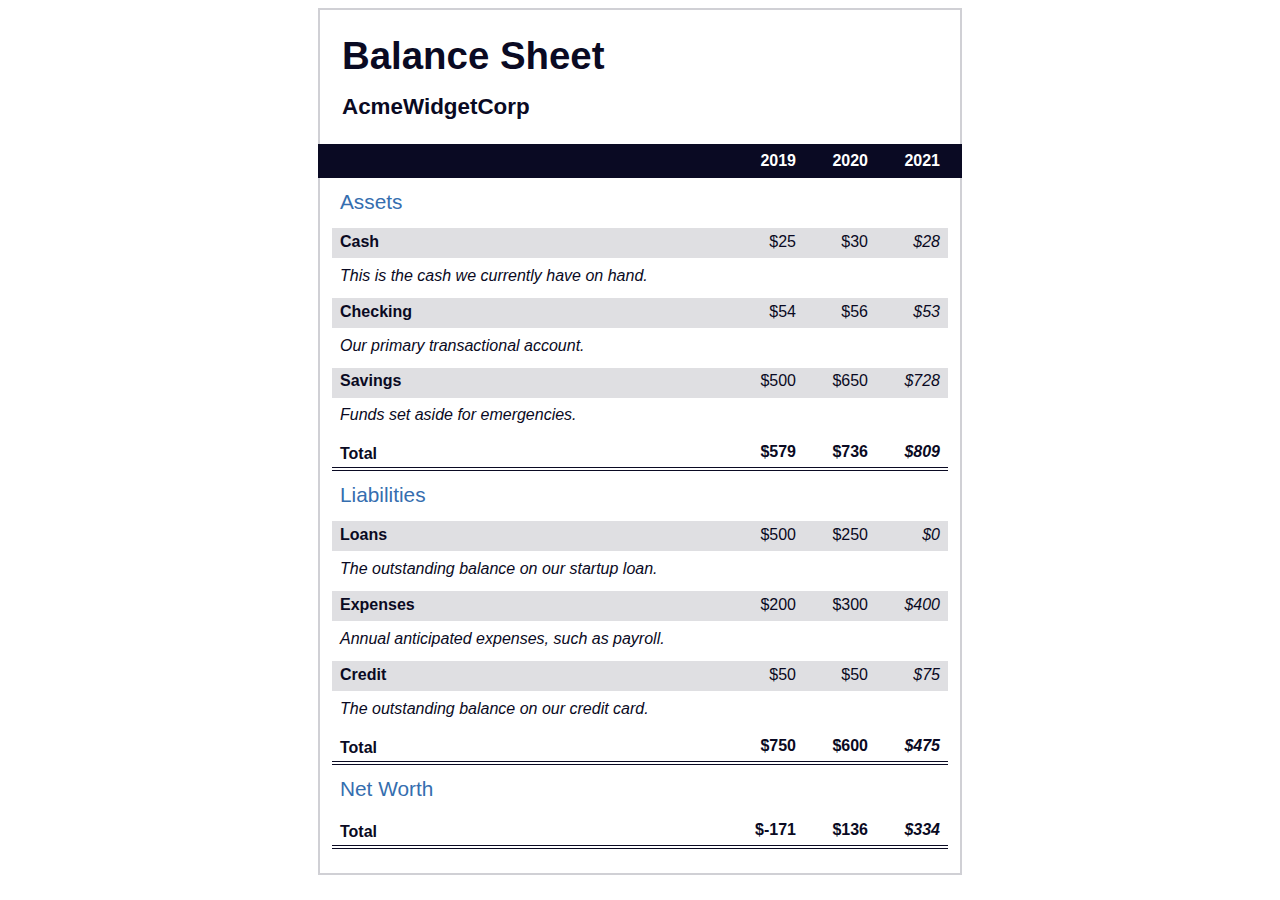
<file: Balance financiero (CSS pseudo_selectores)/index.html>
<!DOCTYPE html>
<html lang="en">
  <head>
    <meta charset="UTF-8">
    <meta name="viewport" content="width=device-width, initial-scale=1.0">
    <title>Balance Sheet</title>
    <link rel="stylesheet" href="./styles.css">
  </head>
  <body>
    <main>
      <section>
        <h1>
          <span class="flex">
            <span>AcmeWidgetCorp</span>
            <span>Balance Sheet</span>
          </span>
        </h1>
        <div id="years" aria-hidden="true">
          <span class="year">2019</span>
          <span class="year">2020</span>
          <span class="year">2021</span>
        </div>
        <div class="table-wrap">
          <table>
            <caption>Assets</caption>
            <thead>
              <tr>
                <td></td>
                <th><span class="sr-only year">2019</span></th>
                <th><span class="sr-only year">2020</span></th>
                <th class="current"><span class="sr-only year">2021</span></th>
              </tr>
            </thead>
            <tbody>
              <tr class="data">
                <th>Cash <span class="description">This is the cash we currently have on hand.</span></th>
                <td>$25</td>
                <td>$30</td>
                <td class="current">$28</td>
              </tr>
              <tr class="data">
                <th>Checking <span class="description">Our primary transactional account.</span></th>
                <td>$54</td>
                <td>$56</td>
                <td class="current">$53</td>
              </tr>
              <tr class="data">
                <th>Savings <span class="description">Funds set aside for emergencies.</span></th>
                <td>$500</td>
                <td>$650</td>
                <td class="current">$728</td>
              </tr>
              <tr class="total">
                <th>Total <span class="sr-only">Assets</span></th>
                <td>$579</td>
                <td>$736</td>
                <td class="current">$809</td>
              </tr>
            </tbody>
          </table>
          <table>
            <caption>Liabilities</caption>
            <thead>
              <tr>
              <td></td>
              <th><span class="sr-only">2019</span></th>
              <th><span class="sr-only">2020</span></th>
              <th><span class="sr-only">2021</span></th>
              </tr>
            </thead>
            <tbody>
              <tr class="data">
                <th>Loans <span class="description">The outstanding balance on our startup loan.</span></th>
                <td>$500</td>
                <td>$250</td>
                <td class="current">$0</td>
              </tr>
              <tr class="data">
                <th>Expenses <span class="description">Annual anticipated expenses, such as payroll.</span></th>
                <td>$200</td>
                <td>$300</td>
                <td class="current">$400</td>
              </tr>
              <tr class="data">
                <th>Credit <span class="description">The outstanding balance on our credit card.</span></th>
                <td>$50</td>
                <td>$50</td>
                <td class="current">$75</td>
              </tr>
              <tr class="total">
                <th>Total <span class="sr-only">Liabilities</span></th>
                <td>$750</td>
                <td>$600</td>
                <td class="current">$475</td>
              </tr>
            </tbody>
          </table>
          <table>
            <caption>Net Worth</caption>
            <thead>
              <tr>
              <td></td>
              <th><span class="sr-only">2019</span></th>
              <th><span class="sr-only">2020</span></th>
              <th><span class="sr-only">2021</span></th>
              </tr>
            </thead>
            <tbody>
              <tr class="total">
                <th>Total <span class="sr-only">Net Worth</span></th>
                <td>$-171</td>
                <td>$136</td>
                <td class="current">$334</td>
              </tr>
            </tbody>
          </table>
        </div>
      </section>
    </main>
  </body>
</html>
</file>
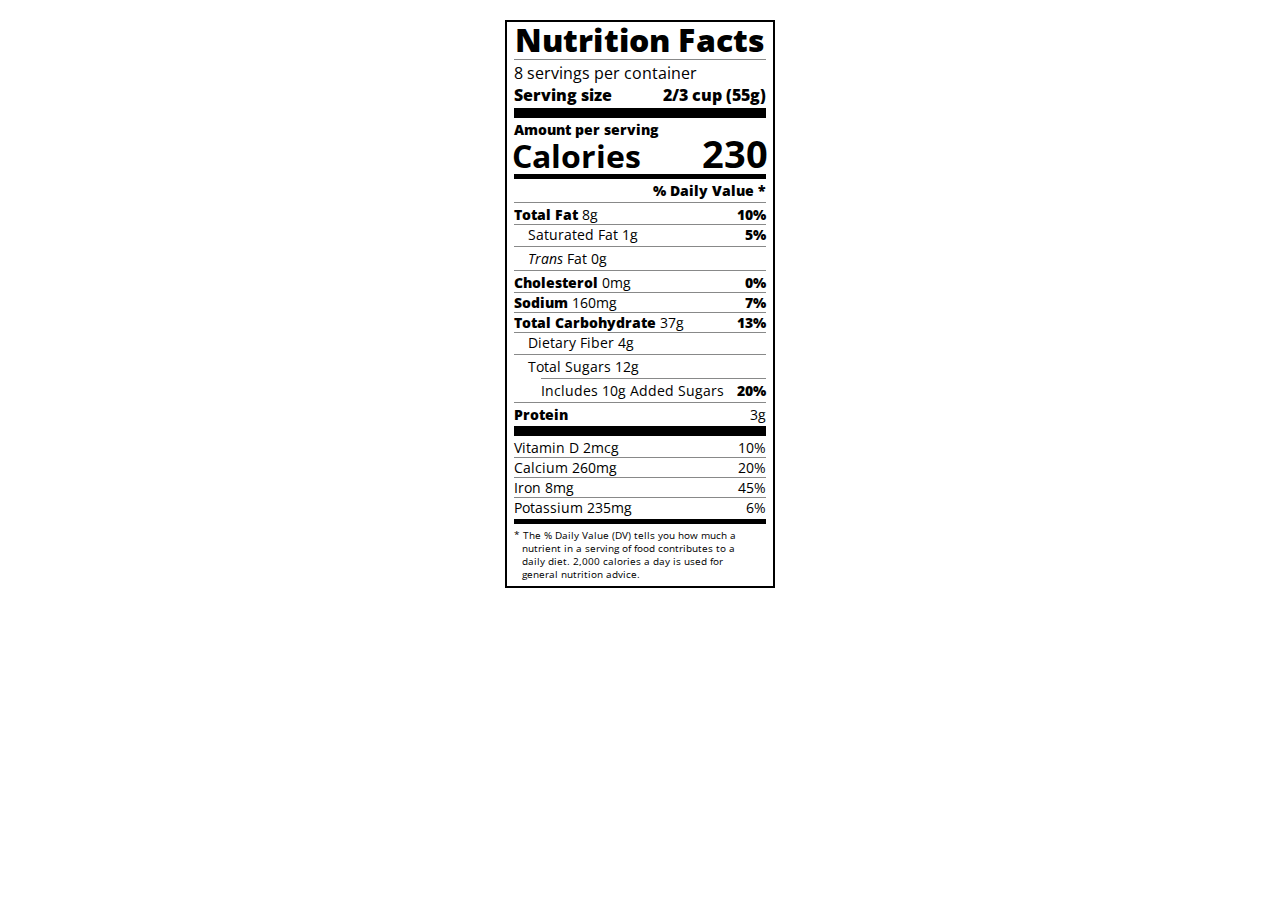
<file: Etiqueta (tipografía)/index.html>
<!DOCTYPE html>
<html lang="en">
<head>
  <meta charset="UTF-8">
  <title>Nutrition Label</title>
  <link href="https://fonts.googleapis.com/css?family=Open+Sans:400,700,800" rel="stylesheet">
  <link href="./styles.css" rel="stylesheet">
</head>
<body>
  <div class="label">
    <header>
      <h1 class="bold">Nutrition Facts</h1>
      <div class="divider"></div>
      <p>8 servings per container</p>
      <p class="bold">Serving size <span>2/3 cup (55g)</span></p>
    </header>
    <div class="divider large"></div>
    <div class="calories-info">
      <div class="left-container">
        <h2 class="bold small-text">Amount per serving</h2>
        <p>Calories</p>
      </div>
      <span>230</span>
    </div>
    <div class="divider medium"></div>
    <div class="daily-value small-text">
      <p class="bold right no-divider">% Daily Value *</p>
      <div class="divider"></div>
      <p><span><span class="bold">Total Fat</span> 8g</span> <span class="bold">10%</span></p>
      <p class="indent no-divider">Saturated Fat 1g <span class="bold">5%</span></p>
      <div class="divider"></div>
      <p class="indent no-divider"><span><i>Trans</i> Fat 0g</span></p>
      <div class="divider"></div>
      <p><span><span class="bold">Cholesterol</span> 0mg</span> <span class="bold">0%</span></p>
      <p><span><span class="bold">Sodium</span> 160mg</span> <span class="bold">7%</span></p>
      <p><span><span class="bold">Total Carbohydrate</span> 37g</span> <span class="bold">13%</span></p>
      <p class="indent no-divider">Dietary Fiber 4g</p>
      <div class="divider"></div>
      <p class="indent no-divider">Total Sugars 12g</p>
      <div class="divider double-indent"></div>
      <p class="double-indent no-divider">Includes 10g Added Sugars <span class="bold">20%</span>
      <div class="divider"></div>
      <p class="no-divider"><span class="bold">Protein</span> 3g</p>
      <div class="divider large"></div>
      <p>Vitamin D 2mcg <span>10%</span></p>
      <p>Calcium 260mg <span>20%</span></p>
      <p>Iron 8mg <span>45%</span></p>
      <p class="no-divider">Potassium 235mg <span>6%</span></p>
    </div>
    <div class="divider medium"></div>
    <p class="note">* The % Daily Value (DV) tells you how much a nutrient in a serving of food contributes to a daily
      diet. 2,000 calories a day is used for general nutrition advice.</p>
  </div>
</body>
</html>
</file>
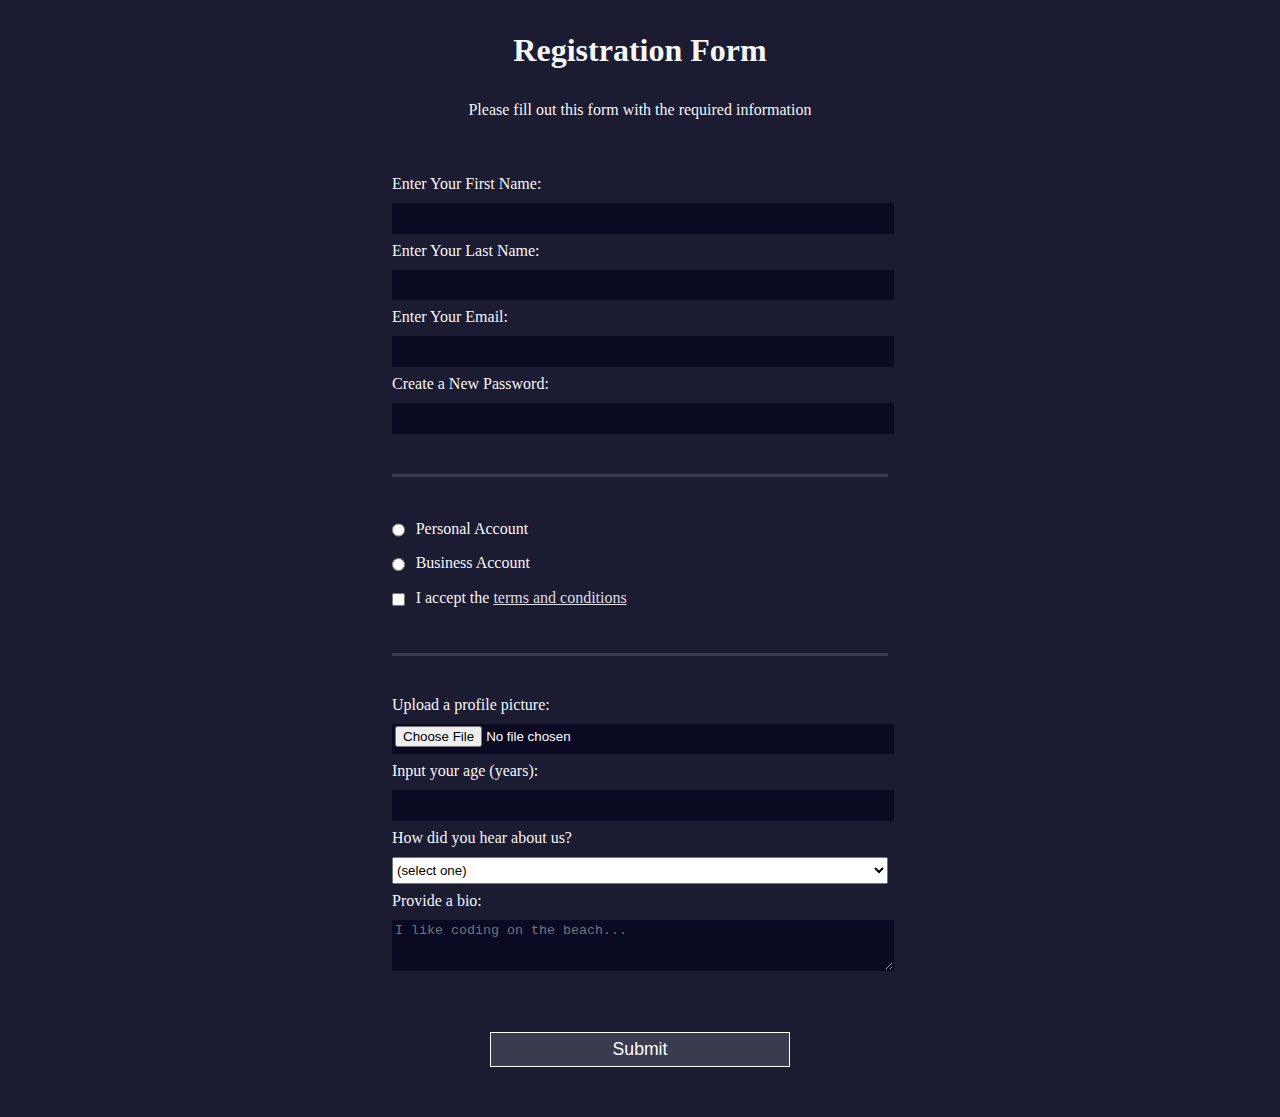
<file: Formulario de registro/index.html>
<!DOCTYPE html>
<html lang="en">
  <head>
    <meta charset="UTF-8">
    <title>Registration Form</title>
    <link rel="stylesheet" href="styles.css" />
  </head>
  <body>
    <h1>Registration Form</h1>
    <p>Please fill out this form with the required information</p>
    <form method="post" action='https://register-demo.freecodecamp.org'>
      <fieldset>
        <label for="first-name">Enter Your First Name: <input id="first-name" name="first-name" type="text" required /></label>
        <label for="last-name">Enter Your Last Name: <input id="last-name" name="last-name" type="text" required /></label>
        <label for="email">Enter Your Email: <input id="email" name="email" type="email" required /></label>
        <label for="new-password">Create a New Password: <input id="new-password" name="new-password" type="password" pattern="[a-z0-5]{8,}" required /></label>
      </fieldset>
      <fieldset>
        <label for="personal-account"><input id="personal-account" type="radio" name="account-type" class="inline" /> Personal Account</label>
        <label for="business-account"><input id="business-account" type="radio" name="account-type" class="inline" /> Business Account</label>
        <label for="terms-and-conditions">
          <input id="terms-and-conditions" type="checkbox" required name="terms-and-conditions" class="inline" /> I accept the <a href="https://www.freecodecamp.org/news/terms-of-service/">terms and conditions</a>
        </label>
      </fieldset>
      <fieldset>
        <label for="profile-picture">Upload a profile picture: <input id="profile-picture" type="file" name="file" /></label>
        <label for="age">Input your age (years): <input id="age" type="number" name="age" min="13" max="120" /></label>
        <label for="referrer">How did you hear about us?
          <select id="referrer" name="referrer">
            <option value="">(select one)</option>
            <option value="1">freeCodeCamp News</option>
            <option value="2">freeCodeCamp YouTube Channel</option>
            <option value="3">freeCodeCamp Forum</option>
            <option value="4">Other</option>
          </select>
        </label>
        <label for="bio">Provide a bio:
          <textarea id="bio" name="bio" rows="3" cols="30" placeholder="I like coding on the beach..."></textarea>
        </label>
      </fieldset>
      <input type="submit" value="Submit" />
    </form>
  </body>
</html>
</file>
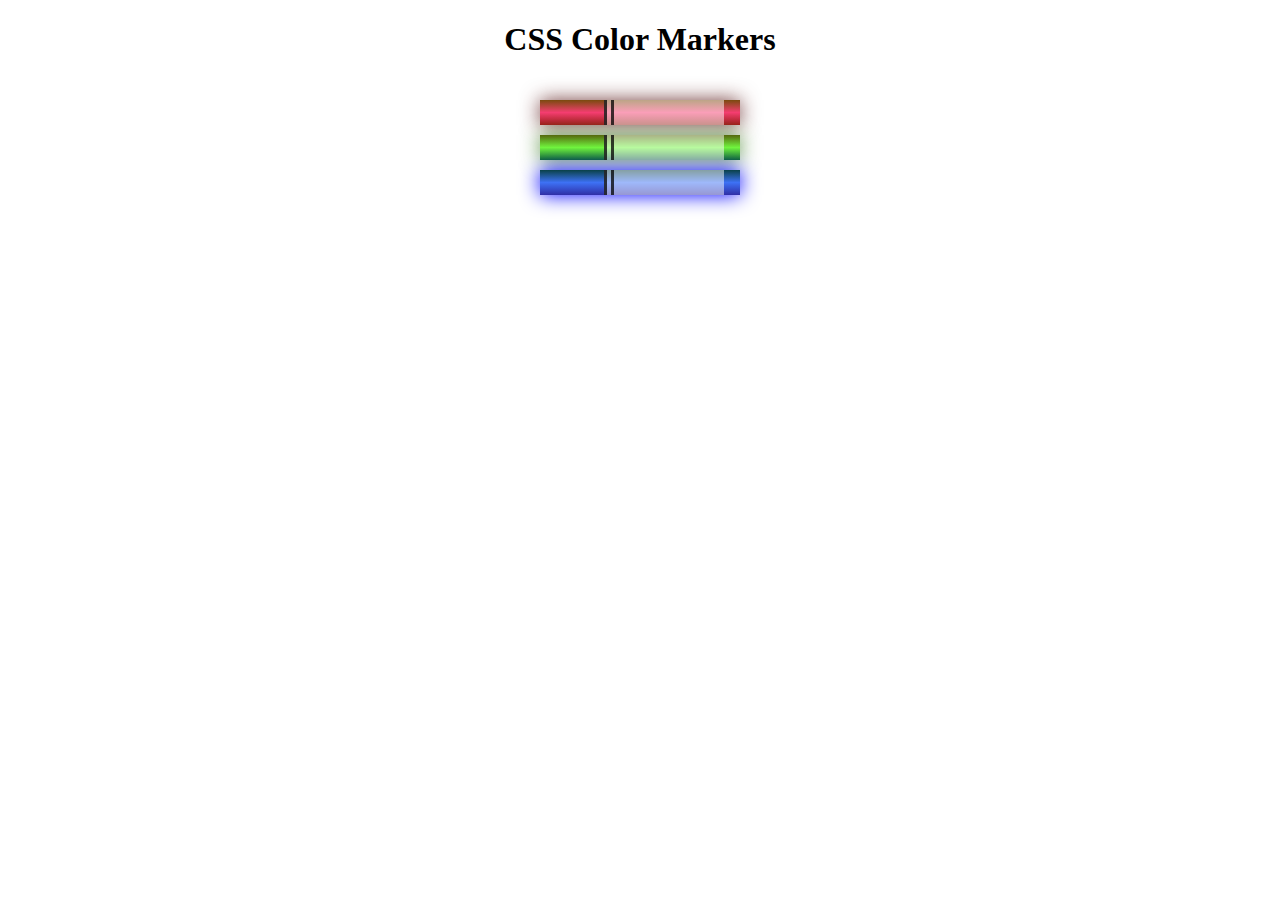
<file: Marcador de colores/index.html>
<!DOCTYPE html>
<html lang="en">
  <head>
    <meta charset="utf-8">
    <meta name="viewport" content="width=device-width, initial-scale=1.0">
    <title>Colored Markers</title>
    <link rel="stylesheet" href="styles.css">
  </head>
  <body>
    <h1>CSS Color Markers</h1>
    <div class="container">
      <div class="marker red">
        <div class="cap"></div>
        <div class="sleeve"></div>
      </div>
      <div class="marker green">
        <div class="cap"></div>
        <div class="sleeve"></div>
      </div>
      <div class="marker blue">
        <div class="cap"></div>
        <div class="sleeve"></div>
      </div>
    </div>
  </body>
</html>
</file>
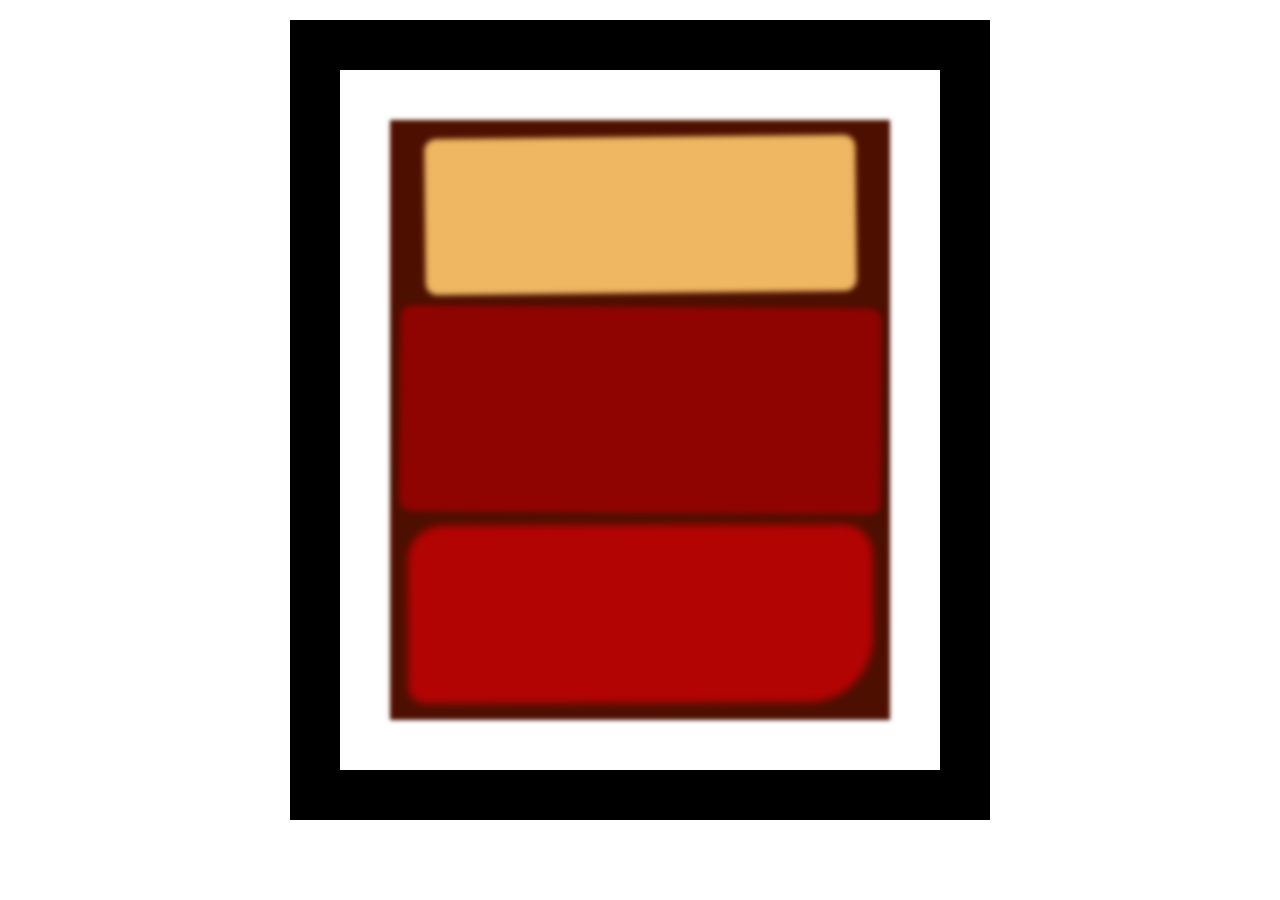
<file: Modelo de cajas de colores (Rothko painting)/index.html>
<!DOCTYPE html>
<html lang="en">
  <head>
    <meta charset="UTF-8">
    <title>Rothko Painting</title>
    <link href="./styles.css" rel="stylesheet">
  </head>
  <body>
    <div class="frame">
      <div class="canvas">
        <div class="one"></div>
        <div class="two"></div>
        <div class="three"></div>
      </div>
    </div>
  </body>
</html>
</file>
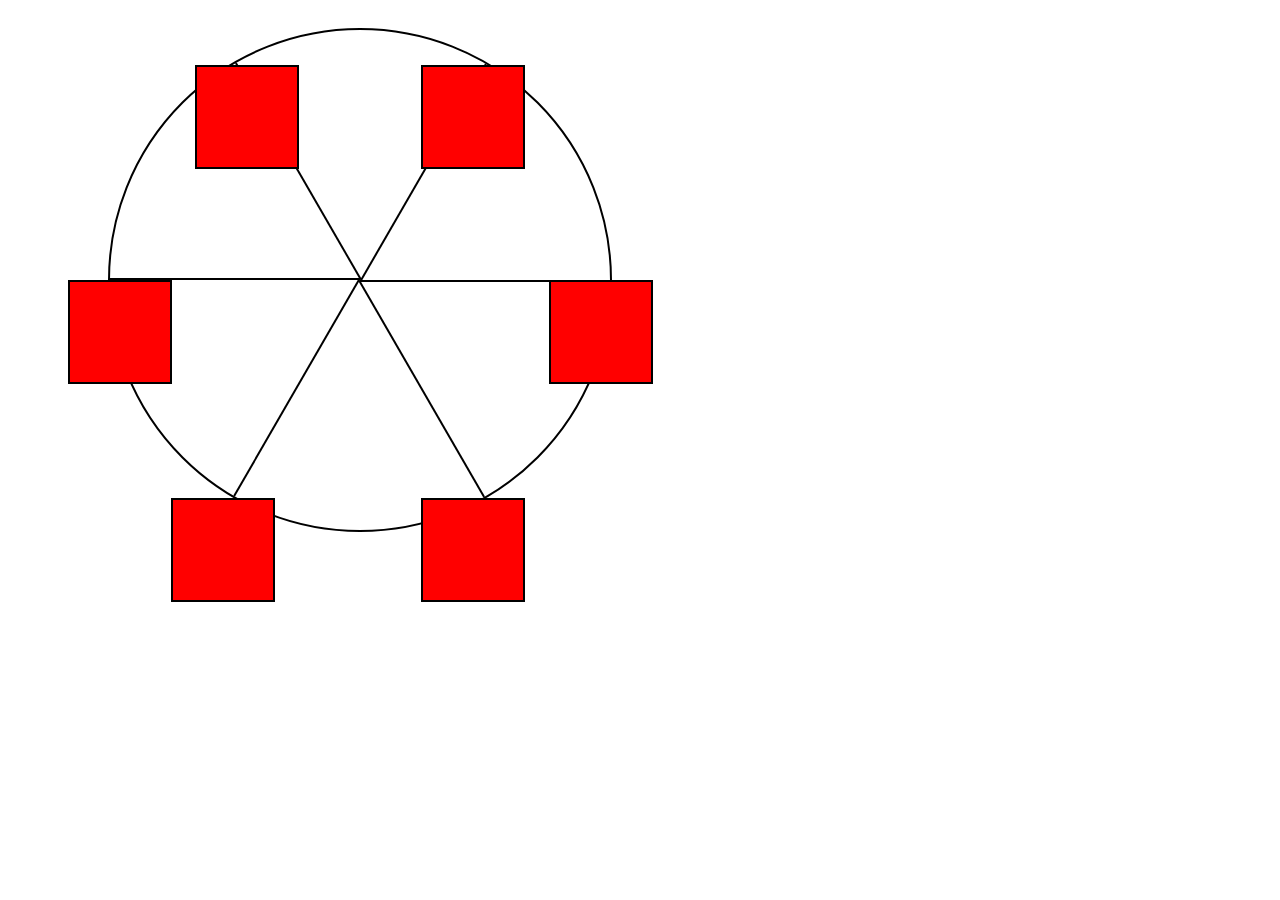
<file: Noria (animación con CSS)(dibujo)/index.html>
<!DOCTYPE html>
<html lang="en">
  <head>
    <meta charset="UTF-8">
    <title>Ferris Wheel</title>
    <link rel="stylesheet" href="./styles.css">
  </head>
  <body>
    <div class="wheel">
      <span class="line"></span>
      <span class="line"></span>
      <span class="line"></span>
      <span class="line"></span>
      <span class="line"></span>
      <span class="line"></span>

      <div class="cabin"></div>
      <div class="cabin"></div>
      <div class="cabin"></div>
      <div class="cabin"></div>
      <div class="cabin"></div>
      <div class="cabin"></div>
    </div>
  </body>
</html>
</file>
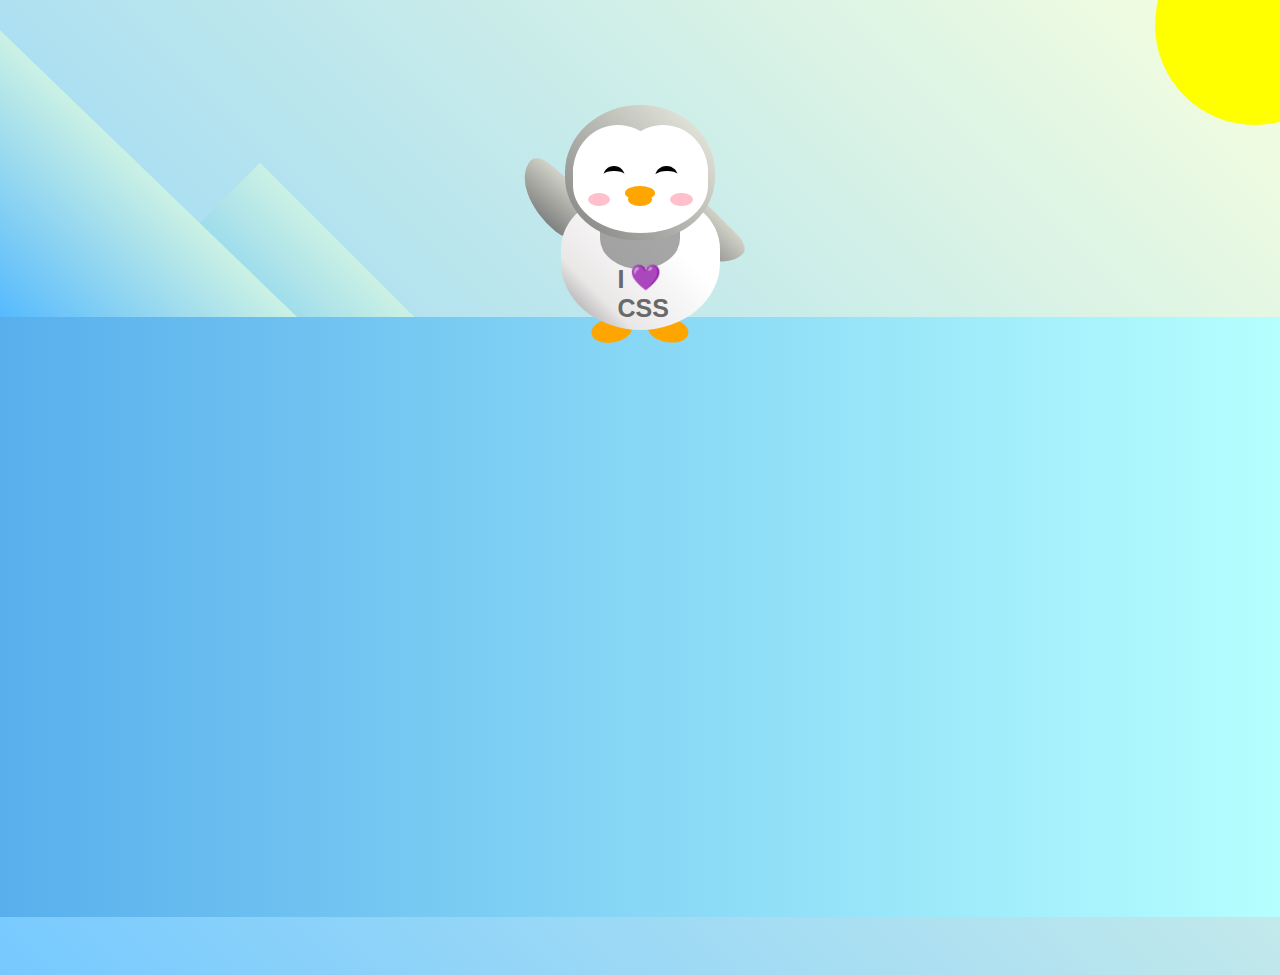
<file: Pinguino (CSS transformaciones y animaciones)/index.html>
<!DOCTYPE html>
<html lang="en">
  <head>
    <meta charset="UTF-8" />
    <link rel="stylesheet" href="./styles.css" />
    <title>Penguin</title>
    <meta name="viewport" content="width=device-width, initial-scale=1.0" />
  </head>

  <body>
    <div class="left-mountain"></div>
    <div class="back-mountain"></div>
    <div class="sun"></div>
    <div class="penguin">
      <div class="penguin-head">
        <div class="face left"></div>
        <div class="face right"></div>
        <div class="chin"></div>
        <div class="eye left">
          <div class="eye-lid"></div>
        </div>
        <div class="eye right">
          <div class="eye-lid"></div>
        </div>
        <div class="blush left"></div>
        <div class="blush right"></div>
        <div class="beak top"></div>
        <div class="beak bottom"></div>
      </div>
      <div class="shirt">
        <div>💜</div>
        <p>I CSS</p>
      </div> 
      <div class="penguin-body">
        <div class="arm left"></div>
        <div class="arm right"></div>
        <div class="foot left"></div>
        <div class="foot right"></div>
      </div>
    </div>

    <div class="ground"></div>
  </body>
</html>
</file>
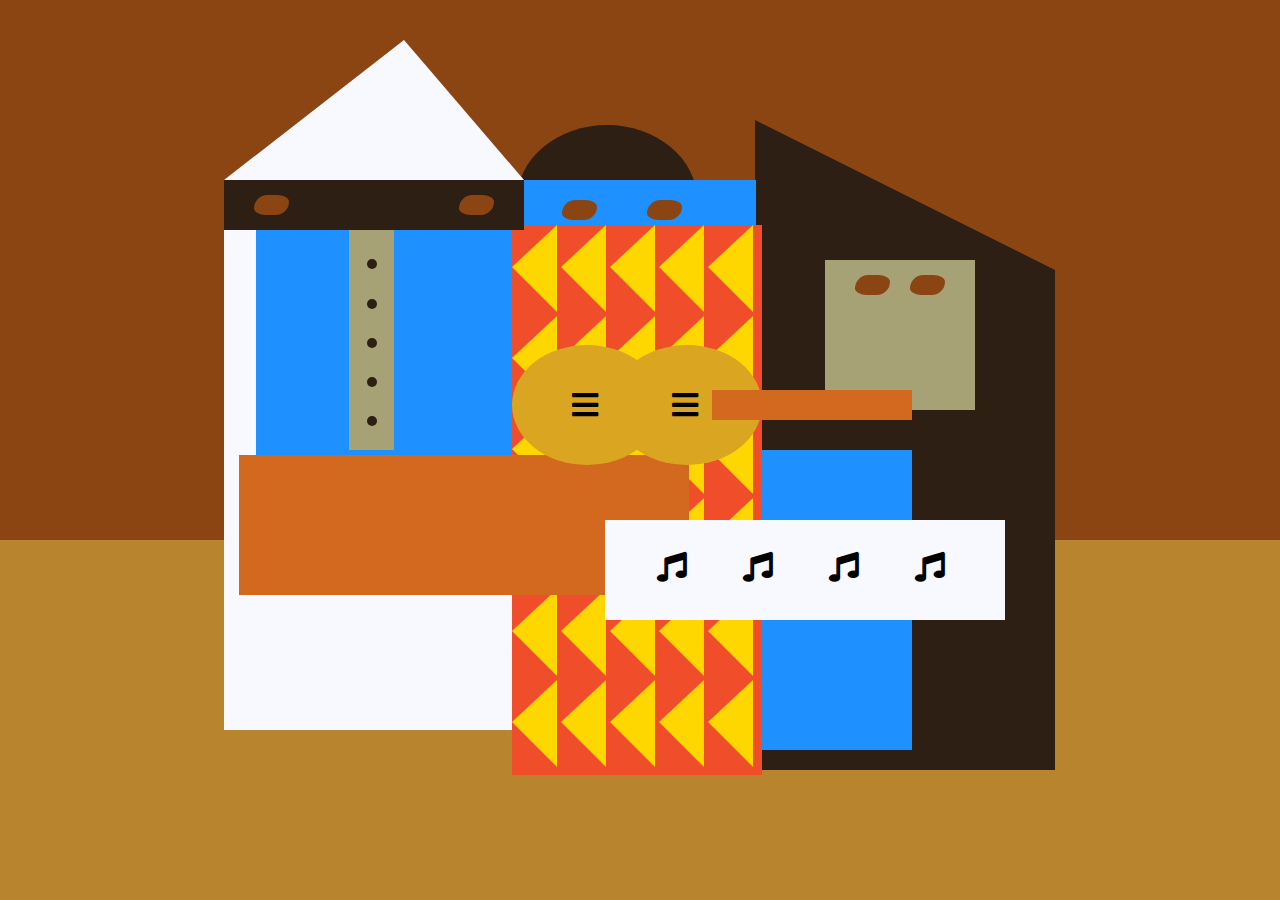
<file: Pintura de Picasso (CSS_ intermedio)/index.html>
<!DOCTYPE html>
<html lang="en">
  <head>
    <meta charset="utf-8">
    <title>Picasso Painting</title>
    <link rel="stylesheet" href="./styles.css" />
    <link rel="stylesheet" href="https://use.fontawesome.com/releases/v5.8.2/css/all.css">
  </head>
  <body>
    <div id="back-wall"></div>
    <div class="characters">
      <div id="offwhite-character">
        <div id="white-hat"></div>
        <div id="black-mask">
          <div class="eyes left"></div>
          <div class="eyes right"></div>
        </div>
        <div id="gray-instrument">
          <div class="black-dot"></div>
          <div class="black-dot"></div>
          <div class="black-dot"></div>
          <div class="black-dot"></div>
          <div class="black-dot"></div>
        </div>
        <div id="tan-table"></div>
      </div>
      <div id="black-character">
        <div id="black-hat"></div>
        <div id="gray-mask">
          <div class="eyes left"></div>
          <div class="eyes right"></div>
        </div>
        <div id="white-paper">
          <i class="fas fa-music"></i>
          <i class="fas fa-music"></i>
          <i class="fas fa-music"></i>
          <i class="fas fa-music"></i>
        </div>
      </div>
      <div class="blue" id="blue-left"></div>
      <div class="blue" id="blue-right"></div>
      <div id="orange-character">
        <div id="black-round-hat"></div>
        <div id="eyes-div">
          <div class="eyes left"></div>
          <div class="eyes right"></div>
        </div>
        <div id="triangles">
          <div class="triangle"></div>
          <div class="triangle"></div>
          <div class="triangle"></div>
          <div class="triangle"></div>
          <div class="triangle"></div>
          <div class="triangle"></div>
          <div class="triangle"></div>
          <div class="triangle"></div>
          <div class="triangle"></div>
          <div class="triangle"></div>
          <div class="triangle"></div>
          <div class="triangle"></div>
          <div class="triangle"></div>
          <div class="triangle"></div>
          <div class="triangle"></div>
          <div class="triangle"></div>
          <div class="triangle"></div>
          <div class="triangle"></div>
          <div class="triangle"></div>
          <div class="triangle"></div>
          <div class="triangle"></div>
          <div class="triangle"></div>
          <div class="triangle"></div>
          <div class="triangle"></div>
          <div class="triangle"></div>
          <div class="triangle"></div>
          <div class="triangle"></div>
          <div class="triangle"></div>
          <div class="triangle"></div>
          <div class="triangle"></div>
        </div>
        <div id="guitar">
          <div class="guitar" id="guitar-left">
            <i class="fas fa-bars"></i>
          </div>
          <div class="guitar" id="guitar-right">
            <i class="fas fa-bars"></i>
          </div>
          <div id="guitar-neck"></div>
        </div>
      </div>
    </div>
  </body>
</html>
</file>
<file: Balance financiero (CSS pseudo_selectores)/styles.css>
span[class~="sr-only"] {
    border: 0 !important;
    clip: rect(1px, 1px, 1px, 1px) !important;
    clip-path: inset(50%) !important;
    -webkit-clip-path: inset(50%) !important;
    height: 1px !important;
    width: 1px !important;
    position: absolute !important;
    overflow: hidden !important;
    white-space: nowrap !important;
    padding: 0 !important;
    margin: -1px !important;
  }
  
  html {
    box-sizing: border-box;
  }
  
  body {
    font-family: sans-serif;
    color: #0a0a23;
  }
  
  h1 {
    max-width: 37.25rem;
    margin: 0 auto;
    padding: 1.5rem 1.25rem;
  }
  
  h1 .flex {
    display: flex;
    flex-direction: column-reverse;
    gap: 1rem;
  }
  
  h1 .flex span:first-of-type {
    font-size: 0.7em;
  }
  
  h1 .flex span:last-of-type {
    font-size: 1.2em;
  }
  
  section {
    max-width: 40rem;
    margin: 0 auto;
    border: 2px solid #d0d0d5;
  }
  
  #years {
    display: flex;
    justify-content: flex-end;
    position: sticky;
    z-index: 999;
    top: 0;
    background: #0a0a23;
    color: #fff;
    padding: 0.5rem calc(1.25rem + 2px) 0.5rem 0;
    margin: 0 -2px;
  }
  
  #years span[class] {
    font-weight: bold;
    width: 4.5rem;
    text-align: right;
  }
  
  .table-wrap {
    padding: 0 0.75rem 1.5rem 0.75rem;
  }
  
  table {
    border-collapse: collapse;
    border: 0;
    width: 100%;
    position: relative;
    margin-top: 3rem;
  }
  
  table caption {
    color: #356eaf;
    font-size: 1.3em;
    font-weight: normal;
    position: absolute;
    top: -2.25rem;
    left: 0.5rem;
  }
  
  tbody td {
    width: 100vw;
    min-width: 4rem;
    max-width: 4rem;
  }
  
  tbody th {
    width: calc(100% - 12rem);
  }
  
  tr[class="total"] {
    border-bottom: 4px double #0a0a23;
    font-weight: bold;
  }
  
  tr[class="total"] th {
    text-align: left;
    padding: 0.5rem 0 0.25rem 0.5rem;
  }
  
  tr.total td {
    text-align: right;
    padding: 0 0.25rem;
  }
  
  tr.total td:nth-of-type(3) {
    padding-right: 0.5rem;
  }
  
  tr.total:hover {
    background-color: #99c9ff;
  }
  
  td.current {
    font-style: italic;
  }
  
  tr.data {
    background-image: linear-gradient(to bottom, #dfdfe2 1.845rem, white 1.845rem);
  }
  
  tr.data th {
    text-align: left;
    padding-top: 0.3rem;
    padding-left: 0.5rem;
  }
  
  tr.data th .description {
    display: block;
    font-weight: normal;
    font-style: italic;
    padding: 1rem 0 0.75rem;
    margin-right: -13.5rem;
  }
  
  tr.data td {
    vertical-align: top;
    padding: 0.3rem 0.25rem 0;
    text-align: right;
  }
  
  tr.data td:last-of-type{
    padding-right: 0.5rem;
  }
</file>
<file: Etiqueta (tipografía)/styles.css>
* {
    box-sizing: border-box;
  }
  
  html {
    font-size: 16px;
  }
  
  body {
    font-family: 'Open Sans', sans-serif;
  }
  
  .label {
    border: 2px solid black;
    width: 270px;
    margin: 20px auto;
    padding: 0 7px;
  }
  
  header h1 {
    text-align: center;
    margin: -4px 0;
    letter-spacing: 0.15px
  }
  
  p {
    margin: 0;
    display: flex;
    justify-content: space-between;
  }
  
  .divider {
    border-bottom: 1px solid #888989;
    margin: 2px 0;
  }
  
  .bold {
    font-weight: 800;
  }
  
  .large {
    height: 10px;
  }
  
  .large, .medium {
    background-color: black;
    border: 0;
  }
  
  .medium {
    height: 5px;
  }
  
  .small-text {
    font-size: 0.85rem;
  }
  
  
  .calories-info {
    display: flex;
    justify-content: space-between;
    align-items: flex-end;
  }
  
  .calories-info h2 {
    margin: 0;
  }
  
  .left-container p {
    margin: -5px -2px;
    font-size: 2em;
    font-weight: 700;
  }
  
  .calories-info span {
    margin: -7px -2px;
    font-size: 2.4em;
    font-weight: 700;
  }
  
  .right {
    justify-content: flex-end;
  }
  
  .indent {
    margin-left: 1em;
  }
  
  .double-indent {
    margin-left: 2em;
  }
  
  .daily-value p:not(.no-divider) {
    border-bottom: 1px solid #888989;
  }
  
  .note {
    font-size: 0.6rem;
    margin: 5px 0;
    padding: 0 8px;
    text-indent: -8px;
  }
</file>
<file: Formulario de registro/styles.css>
body {
    width: 100%;
    height: 100vh;
    margin: 0;
    background-color: #1b1b32;
    color: #f5f6f7;
    font-family: Tahoma;
    font-size: 16px;
  }
  
  h1, p {
    margin: 1em auto;
    text-align: center;
  }
  
  form {
    width: 60vw;
    max-width: 500px;
    min-width: 300px;
    margin: 0 auto;
    padding-bottom: 2em;
  }
  
  fieldset {
    border: none;
    padding: 2rem 0;
    border-bottom: 3px solid #3b3b4f;
  }
  
  fieldset:last-of-type {
    border-bottom: none;
  }
  
  label {
    display: block;
    margin: 0.5rem 0;
  }
  
  input,
  textarea,
  select {
    margin: 10px 0 0 0;
    width: 100%;
    min-height: 2em;
  }
  
  input, textarea {
    background-color: #0a0a23;
    border: 1px solid #0a0a23;
    color: #ffffff;
  }
  
  .inline {
    width: unset;
    margin: 0 0.5em 0 0;
    vertical-align: middle;
  }
  
  input[type="submit"] {
    display: block;
    width: 60%;
    margin: 1em auto;
    height: 2em;
    font-size: 1.1rem;
    background-color: #3b3b4f;
    border-color: white;
    min-width: 300px;
  }
  
  input[type="file"] {
    padding: 1px 2px;
  }
  
    a {
      color: #dfdfe2;
    }
</file>
<file: Marcador de colores/styles.css>
h1 {
    text-align: center;
  }
  
  .container {
    background-color: rgb(255, 255, 255);
    padding: 10px 0;
  }
  
  .marker {
    width: 200px;
    height: 25px;
    margin: 10px auto;
  }
  
  .cap {
    width: 60px;
    height: 25px;
  }
  
  .sleeve {
    width: 110px;
    height: 25px;
    background-color: rgba(255, 255, 255, 0.5);
    border-left: 10px double rgba(0, 0, 0, 0.75);
  }
  
  .cap, .sleeve {
    display: inline-block;
  }
  
  .red {
    background: linear-gradient(rgb(122, 74, 14), rgb(245, 62, 113), rgb(162, 27, 27));
    box-shadow: 0 0 20px 0 rgba(83, 14, 14, 0.8);
  }
  
  .green {
    background: linear-gradient(#55680D, #71F53E, #116C31);
    box-shadow: 0 0 20px 0 #3B7E20CC;
  }
  
  .blue {
    background: linear-gradient(hsl(186, 76%, 16%), hsl(223, 90%, 60%), hsl(240, 56%, 42%));
    box-shadow: 0 0 20px 0 blue;
  }
</file>
<file: Modelo de cajas de colores (Rothko painting)/styles.css>
.canvas {
    width: 500px;
    height: 600px;
    background-color: #4d0f00;
    overflow: hidden;
    filter: blur(2px);
  }
  
  .frame {
    border: 50px solid black;
    width: 500px;
    padding: 50px;
    margin: 20px auto;
  }
  
  .one {
    width: 425px;
    height: 150px;
    background-color: #efb762;
    margin: 20px auto;
    box-shadow: 0 0 3px 3px #efb762;
    border-radius: 9px;
    transform: rotate(-0.6deg);
  }
  
  .two {
    width: 475px;
    height: 200px;
    background-color: #8f0401;
    margin: 0 auto 20px;
    box-shadow: 0 0 3px 3px #8f0401;
    border-radius: 8px 10px;
    transform: rotate(0.4deg);
  }
  
  .one, .two {
    filter: blur(1px);
  }
  
  .three {
    width: 91%;
    height: 28%;
    background-color: #b20403;
    margin: auto;
    filter: blur(2px);
    box-shadow: 0 0 5px 5px #b20403;
    border-radius: 30px 25px 60px 12px;
    transform: rotate(-0.2deg);
  }
</file>
<file: Noria (animación con CSS)(dibujo)/styles.css>
.wheel {
    border: 2px solid black;
    border-radius: 50%;
    margin-left: 100px;
    margin-top: 20px;
    position: absolute;
    height: 55vw;
    width: 55vw;
    max-width: 500px;
    max-height: 500px;
    animation-name: wheel;
    animation-duration: 10s;
    animation-iteration-count: infinite;
    animation-timing-function: linear;
  }
  
  .line {
    background-color: black;
    width: 50%;
    height: 2px;
    position: absolute;
    top: 50%;
    left: 50%;
    transform-origin: 0% 0%;
  }
  
  .line:nth-of-type(2) {
    transform: rotate(60deg);
  }
  .line:nth-of-type(3) {
    transform: rotate(120deg);
  }
  .line:nth-of-type(4) {
    transform: rotate(180deg);
  }
  .line:nth-of-type(5) {
    transform: rotate(240deg);
  }
  .line:nth-of-type(6) {
    transform: rotate(300deg);
  }
  
  .cabin {
    background-color: red;
    width: 20%;
    height: 20%;
    position: absolute;
    border: 2px solid;
    transform-origin: 50% 0%;
    animation: cabins 10s ease-in-out infinite;
  }
  
  .cabin:nth-of-type(1) {
    right: -8.5%;
    top: 50%;
  }
  .cabin:nth-of-type(2) {
    right: 17%;
    top: 93.5%;
  }
  .cabin:nth-of-type(3) {
    right: 67%;
    top: 93.5%;
  }
  .cabin:nth-of-type(4) {
    left: -8.5%;
    top: 50%;
  }
  .cabin:nth-of-type(5) {
    left: 17%;
    top: 7%;
  }
  .cabin:nth-of-type(6) {
    right: 17%;
    top: 7%;
  }
  
  @keyframes wheel {
     0% {
       transform: rotate(0deg);
     }
     100% {
       transform: rotate(360deg);
     }
  }
  @keyframes cabins {
    0% {
      transform: rotate(0deg);
    }
    25% {
      background-color: yellow;
    }
    50% {
      background-color: purple;
    }
    75% {
      background-color: yellow;
    }
    100% {
      transform: rotate(-360deg);
    }
  }
</file>
<file: Pinguino (CSS transformaciones y animaciones)/styles.css>
:root {
    --penguin-face: white;
    --penguin-picorna: orange;
    --penguin-skin: gray;
  }
  
  body {
    background: linear-gradient(45deg, rgb(118, 201, 255), rgb(247, 255, 222));
    margin: 0;
    padding: 0;
    width: 100%;
    height: 100vh;
    overflow: hidden;
  }
  
  .left-mountain {
    width: 300px;
    height: 300px;
    background: linear-gradient(rgb(203, 241, 228), rgb(80, 183, 255));
    position: absolute;
    transform: skew(0deg, 44deg);
    z-index: 2;
    margin-top: 100px;
  }
  
  .back-mountain {
    width: 300px;
    height: 300px;
    background: linear-gradient(rgb(203, 241, 228), rgb(47, 170, 255));
    position: absolute;
    z-index: 1;
    transform: rotate(45deg);
    left: 110px;
    top: 225px;
  }
  
  .sun {
    width: 200px;
    height: 200px;
    background-color: yellow;
    position: absolute;
    border-radius: 50%;
    top: -75px;
    right: -75px;
  }
  
  .penguin {
    width: 300px;
    height: 300px;
    margin: auto;
    margin-top: 75px;
    z-index: 4;
    position: relative;
    transition: transform 1s ease-in-out 0ms;
  }
  
  .penguin * {
    position: absolute;
  }
  
  .penguin:active {
    transform: scale(1.5);
    cursor: not-allowed;
  }
  
  .penguin-head {
    width: 50%;
    height: 45%;
    background: linear-gradient(
      45deg,
      var(--penguin-skin),
      rgb(239, 240, 228)
    );
    border-radius: 70% 70% 65% 65%;
    top: 10%;
    left: 25%;
    z-index: 1;
  }
  
  .face {
    width: 60%;
    height: 70%;
    background-color: var(--penguin-face);
    border-radius: 70% 70% 60% 60%;
    top: 15%;
  }
  
  .face.left {
    left: 5%;
  }
  
  .face.right {
    right: 5%;
  }
  
  .chin {
    width: 90%;
    height: 70%;
    background-color: var(--penguin-face);
    top: 25%;
    left: 5%;
    border-radius: 70% 70% 100% 100%;
  }
  
  .eye {
    width: 15%;
    height: 17%;
    background-color: black;
    top: 45%;
    border-radius: 50%;
  }
  
  .eye.left {
    left: 25%;
  }
  
  .eye.right {
    right: 25%;
  }
  
  .eye-lid {
    width: 150%;
    height: 100%;
    background-color: var(--penguin-face);
    top: 25%;
    left: -23%;
    border-radius: 50%;
  }
  
  .blush {
    width: 15%;
    height: 10%;
    background-color: pink;
    top: 65%;
    border-radius: 50%;
  }
  
  .blush.left {
    left: 15%;
  }
  
  .blush.right {
    right: 15%;
  }
  
  .beak {
    height: 10%;
    background-color: var(--penguin-picorna);
    border-radius: 50%;
  }
  
  .beak.top {
    width: 20%;
    top: 60%;
    left: 40%;
  }
  
  .beak.bottom {
    width: 16%;
    top: 65%;
    left: 42%;
  }
  
  .shirt {
    font: bold 25px Helvetica, sans-serif;
    top: 165px;
    left: 127.5px;
    z-index: 1;
    color: #6a6969;
  }
  
  .shirt div {
    font-weight:  initial;
    top: 22.5px;
    left: 12px;
  }
  
  .penguin-body {
    width: 53%;
    height: 45%;
    background: linear-gradient(
      45deg,
      rgb(134, 133, 133) 0%,
      rgb(234, 231, 231) 25%,
      white 67%
    );
    border-radius: 80% 80% 100% 100%;
    top: 40%;
    left: 23.5%;
  }
  
  .penguin-body::before {
    content: "";
    position: absolute;
    width: 50%;
    height: 45%;
    background-color: var(--penguin-skin);
    top: 10%;
    left: 25%;
    border-radius: 0% 0% 100% 100%;
    opacity: 70%;
  }
  
  .arm {
    width: 30%;
    height: 60%;
    background: linear-gradient(
      90deg,
      var(--penguin-skin),
      rgb(209, 210, 199)
    );
    border-radius: 30% 30% 30% 120%;
    z-index: -1;
  }
  
  .arm.left {
    top: 35%;
    left: 5%;
    transform-origin: top left; 
    transform: rotate(130deg) scaleX(-1);
    animation: 3s linear infinite wave;
  }
  
  .arm.right {
    top: 0%;
    right: -5%;
    transform: rotate(-45deg);
  }
  
  @keyframes wave {
    10% {
      transform: rotate(110deg) scaleX(-1);
    }
    20% {
      transform: rotate(130deg) scaleX(-1);
    }
    30% {
      transform: rotate(110deg) scaleX(-1);
    }
    40% {
      transform: rotate(130deg) scaleX(-1);
    }
  }
  
  .foot {
    width:  15%;
    height: 30%;
    background-color: var(--penguin-picorna);
    top: 85%;
    border-radius: 50%;
    z-index: -1;
  }
  
  .foot.left {
    left: 25%;
    transform: rotate(80deg);
  }
  
  .foot.right {
    right: 25%;
    transform: rotate(-80deg);
  }
  
  .ground {
    width: 100vw;
    height: 400px;
    background: linear-gradient(90deg, rgb(88, 175, 236), rgb(182, 255, 255));
    z-index: 3;
    position: absolute;
    margin-top: -58px;
    height: calc(100vh - 300px);
  }
</file>
<file: Pintura de Picasso (CSS_ intermedio)/styles.css>
body {
    background-color: rgb(184, 132, 46);
  }
  
  #back-wall {
    background-color: #8B4513;
    width: 100%;
    height: 60%;
    position: absolute;
    top: 0;
    left: 0;
    z-index: -1;
  }
  
  #offwhite-character {
    width: 300px;
    height: 550px;
    background-color: GhostWhite;
    position: absolute;
    top: 20%;
    left: 17.5%;
  }
  
  #white-hat {
    width: 0;
    height: 0;
    border-style: solid;
    border-width: 0 120px 140px 180px;
    border-top-color: transparent;
    border-right-color: transparent;
    border-bottom-color: GhostWhite;
    border-left-color: transparent;
    position: absolute;
    top: -140px;
    left: 0;
  }
  
  #black-mask {
    width: 100%;
    height: 50px;
    background-color: rgb(45, 31, 19);
    position: absolute;
    top: 0;
    left: 0;
    z-index: 1;
  }
  
  #gray-instrument {
    width: 15%;
    height: 40%;
    background-color: rgb(167, 162, 117);
    position: absolute;
    top: 50px;
    left: 125px;
    z-index: 1;
  }
  
  .black-dot {
    width: 10px;
    height: 10px;
    background-color: rgb(45, 31, 19);
    border-radius: 50%;
    display: block;
    margin: auto;
    margin-top: 65%;
  }
  
  #tan-table {
    width: 450px;
    height: 140px;
    background-color: #D2691E;
    position: absolute;
    top: 275px;
    left: 15px;
    z-index: 1;
  }
  
  #black-character {
    width: 300px;
    height: 500px;
    background-color: rgb(45, 31, 19);
    position: absolute;
    top: 30%;
    left: 59%;
  }
  
  #black-hat {
    width: 0;
    height: 0;
    border-style: solid;
    border-width: 150px 0 0 300px;
    border-top-color: transparent;
    border-right-color: transparent;
    border-bottom-color: transparent;
    border-left-color: rgb(45, 31, 19);
    position: absolute;
    top: -150px;
    left: 0;
  }
  
  #gray-mask {
    width: 150px;
    height: 150px;
    background-color: rgb(167, 162, 117);
    position: absolute;
    top: -10px;
    left: 70px;
  }
  
  #white-paper {
    width: 400px;
    height: 100px;
    background-color: GhostWhite;
    position: absolute;
    top: 250px;
    left: -150px;
    z-index: 1;
  }
  
  .fa-music {
    display: inline-block;
    margin-top: 8%;
    margin-left: 13%;
  }
  
  .blue {
    background-color: #1E90FF;
  }
  
  #blue-left {
    width: 500px;
    height: 300px;
    position: absolute;
    top: 20%;
    left: 20%;
  }
  
  #blue-right {
    width: 400px;
    height: 300px;
    position: absolute;
    top: 50%;
    left: 40%;
  }
  
  #orange-character {
    width: 250px;
    height: 550px;
    background-color: rgb(240, 78, 42);
    position: absolute;
    top: 25%;
    left: 40%;
  }
  
  #black-round-hat {
    width: 180px;
    height: 150px;
    background-color: rgb(45, 31, 19);
    border-radius: 50%;
    position: absolute;
    top: -100px;
    left: 5px;
    z-index: -1;
  }
  
  #eyes-div {
    width: 180px;
    height: 50px;
    position: absolute;
    top: -40px;
    left: 20px;
    z-index: 3;
  }
  
  #triangles {
    width: 250px;
    height: 550px;
  }
  
  .triangle {
    width: 0;
    height: 0;
    border-style: solid;
    border-width: 42px 45px 45px 0;
    border-top-color: transparent;
    border-right-color: Gold; /* yellow */
    border-bottom-color: transparent;
    border-left-color: transparent;
    display: inline-block;
  }
  
  #guitar {
    width: 100%;
    height: 100px;
    position: absolute;
    top: 120px;
    left: 0px;
    z-index: 3;
  }
  
  .guitar {
    width: 150px;
    height: 120px;
    background-color: Goldenrod;
    border-radius: 50%;
  }
  
  #guitar-left {
    position: absolute;
    left: 0px;
  }
  
  #guitar-right {
    position: absolute;
    left: 100px;
  }
  
  .fa-bars {
    display: block;
    margin-top: 30%;
    margin-left: 40%;
  }
  
  #guitar-neck {
    width: 200px;
    height: 30px;
    background-color: #D2691E;
    position: absolute;
    top: 45px;
    left: 200px;
    z-index: 3;
  }
  
  .eyes {
    width: 35px;
    height: 20px;
    background-color: #8B4513;
    border-radius: 20px 50%;
  }
  
  .right {
    position: absolute;
    top: 15px;
    right: 30px;
  }
  
  .left {
    position: absolute;
    top: 15px;
    left: 30px;
  }
  
  .fas {
    font-size: 30px;
  }
</file>
